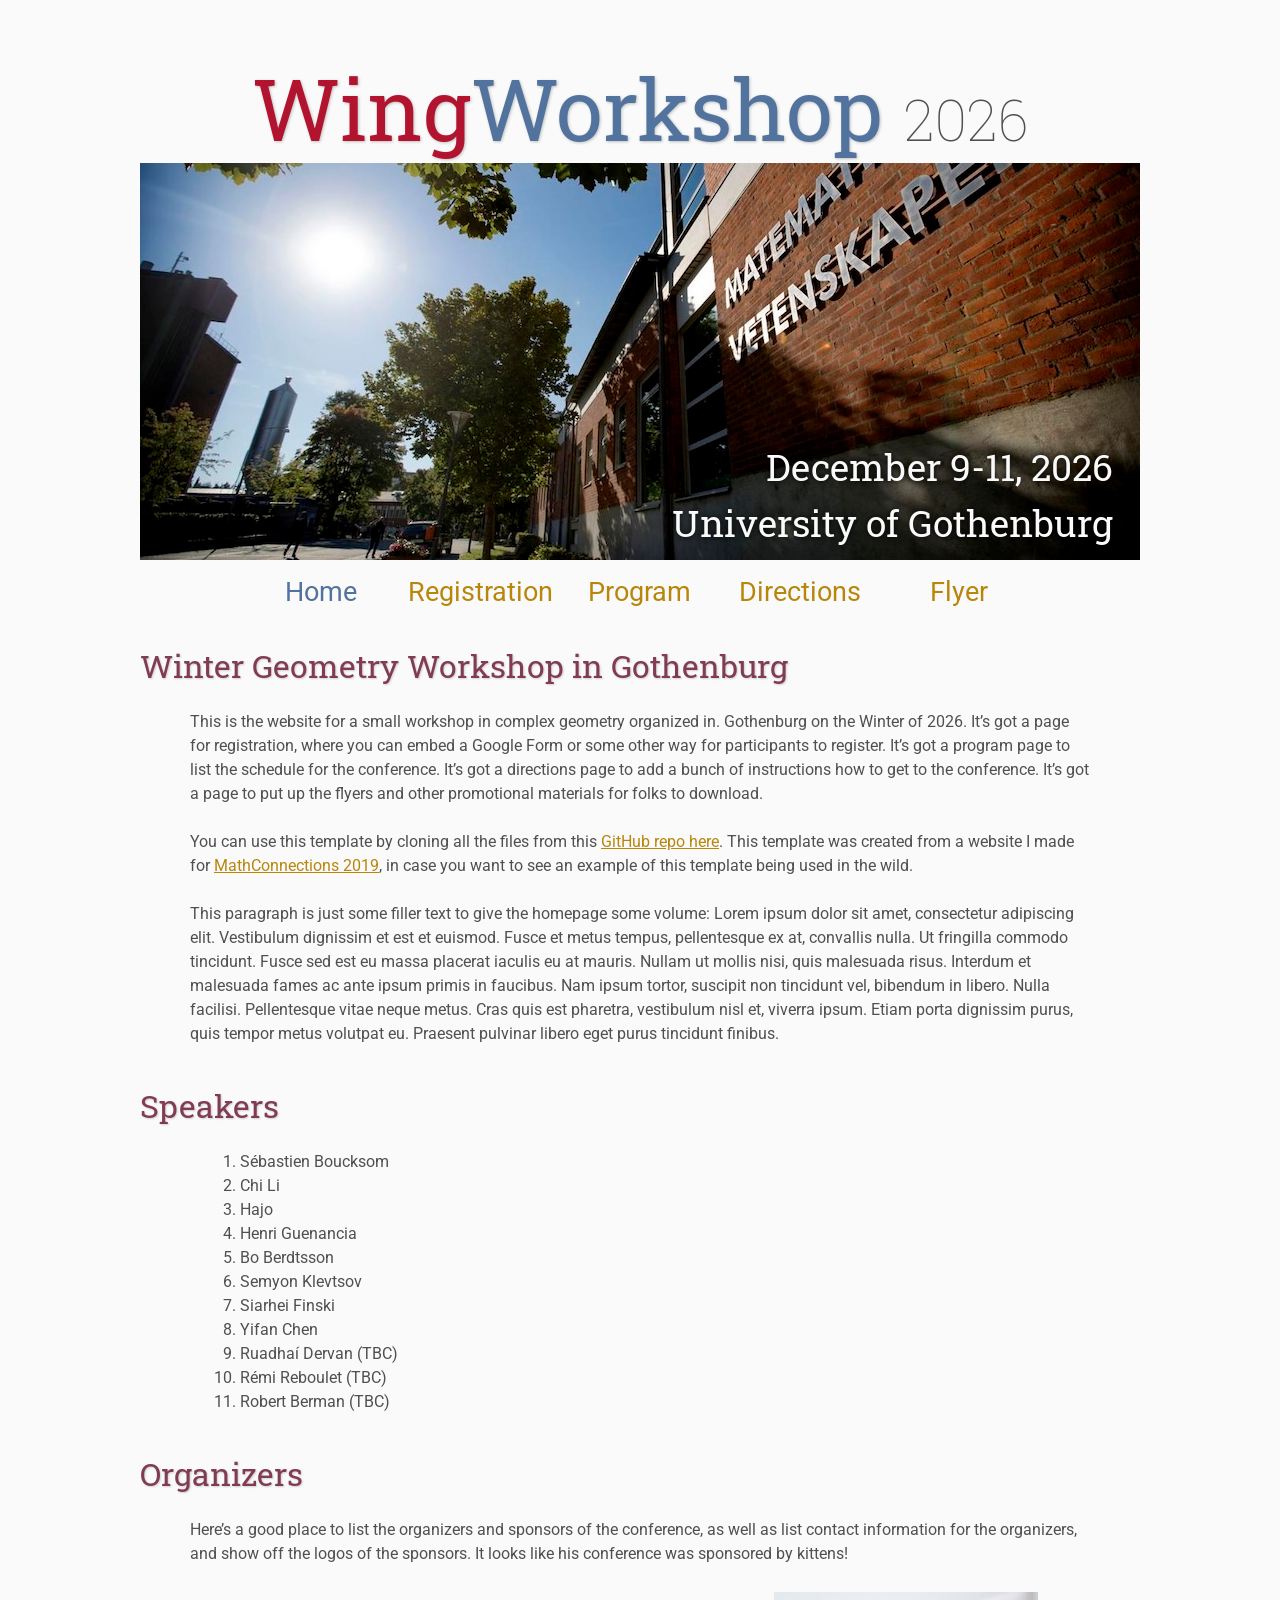
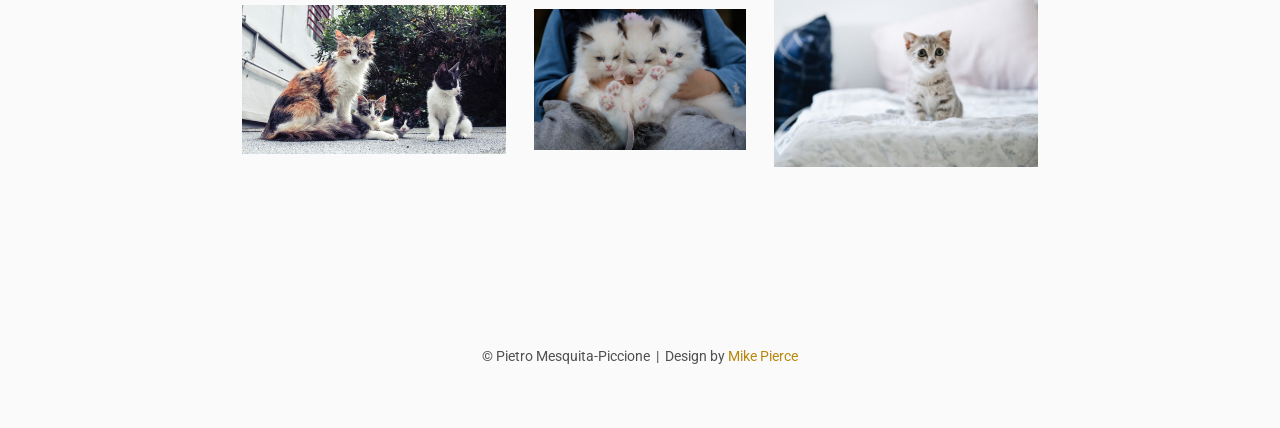
<file: index.html>
<!DOCTYPE html>
<html lang='en'>

<head>
    <base href=".">
    <link rel="shortcut icon" type="image/png" href="assets/favicon.png"/>
    <link rel="stylesheet" type="text/css" media="all" href="assets/main.css"/>
    <meta name="description" content="Conference Template">
    <meta name="resource-type" content="document">
    <meta name="distribution" content="global">
    <meta name="KeyWords" content="Conference">
    <title>Winter Geometry Workshop</title>
</head>

<body>

    <div class="banner">
        <img src="assets/mathgu1.jpg" alt="Conference Template Banner">
        <div class="top-left">
            <span class="title1">Wing</span><span class="title2">Workshop</span> <span class="year">2026</span>
        </div>
        <div class="bottom-right">
            December 9-11, 2026 <br> University of Gothenburg
        </div>
    </div>

    <table class="navigation">
        <tr>
            <td class="navigation">
                <a class="current" title="Conference Home Page" href=".">Home</a>
            </td>
            <td class="navigation">
                <a title="Register for the Conference" href="registration">Registration</a>
            </td>
            <td class="navigation">
                <a title="Conference Program" href="program">Program</a> 
            </td>
            <td class="navigation">
                <a title="Directions to the Conference" href="directions">Directions</a>
            </td>
            <td class="navigation">
                <a title="Conference Flyer" href="flyer">Flyer</a>
            </td>
        </tr>
    </table>

    <h2>Winter Geometry Workshop in Gothenburg</h2>
    <p>
        This is the website for a small workshop in complex geometry organized in. Gothenburg on the Winter of 2026. 

        
        It&rsquo;s got a page for registration, where you can embed a Google Form or some other way for participants to register.
        It&rsquo;s got a program page to list the schedule for the conference.
        It&rsquo;s got a directions page to add a bunch of instructions how to get to the conference.
        It&rsquo;s got a page to put up the flyers and other promotional materials for folks to download.
    </p>
    <p>
        You can use this template by cloning all the files from this
        <a target="_blank" href="https://github.com/mikepierce/conference-website-template">GitHub repo here</a>.
        This template was created from a website I made for 
        <a target="_blank" href="http://math.ucr.edu/~mathconn/">MathConnections 2019</a>,
        in case you want to see an example of this template being used in the wild.
    </p>
    <p>
        This paragraph is just some filler text to give the homepage some volume:
        Lorem ipsum dolor sit amet, consectetur adipiscing elit. Vestibulum dignissim et est et euismod. Fusce et metus tempus, pellentesque ex at, convallis nulla. Ut fringilla commodo tincidunt. Fusce sed est eu massa placerat iaculis eu at mauris. Nullam ut mollis nisi, quis malesuada risus. Interdum et malesuada fames ac ante ipsum primis in faucibus. Nam ipsum tortor, suscipit non tincidunt vel, bibendum in libero. Nulla facilisi. Pellentesque vitae neque metus. Cras quis est pharetra, vestibulum nisl et, viverra ipsum. Etiam porta dignissim purus, quis tempor metus volutpat eu. Praesent pulvinar libero eget purus tincidunt finibus.
    </p>

    <h2>Speakers</h2>
    <ol>
        <li>Sébastien Boucksom</li>
        <li>Chi Li</li>
        <li>Hajo</li>
        <li>Henri Guenancia</li>
        <li>Bo Berdtsson</li>
        <li>Semyon Klevtsov</li>
        <li>Siarhei Finski</li>
        <li>Yifan Chen</li>
        <li>Ruadhaí Dervan (TBC)</li>
        <li>Rémi Reboulet (TBC)</li>
        <li>Robert Berman (TBC)</li>
    </ol>


    <h2>Organizers</h2>
    <p>
        Here&rsquo;s a good place to list the organizers and sponsors of the conference,
        as well as list contact information for the organizers,
        and show off the logos of the sponsors.
        It looks like his conference was sponsored by kittens!
    </p>
    <table class="sponsors">
        <tr>
            <td class="sponsor">
                <a href="http://www.eyebleach.me/">
                    <img src="assets/kitten1.jpg" alt="First Sponsor Name">
                </a>
            </td>
            <td class="sponsor">
                <a href="http://www.eyebleach.me/">
                    <img src="assets/kitten2.jpg" alt="Second Sponsor Name" style="width: 80%">
                </a>
            </td>
            <td class="sponsor">
                <a href="http://www.eyebleach.me/">
                    <img src="assets/kitten3.jpg" alt="Third Sponsor Name">
                </a>
            </td>
        </tr>
    </table>

    <footer>
        &copy; Pietro Mesquita-Piccione
        &nbsp;|&nbsp; Design by <a href="https://github.com/mikepierce">Mike Pierce</a>
    </footer>

</body>
</html>
</file>
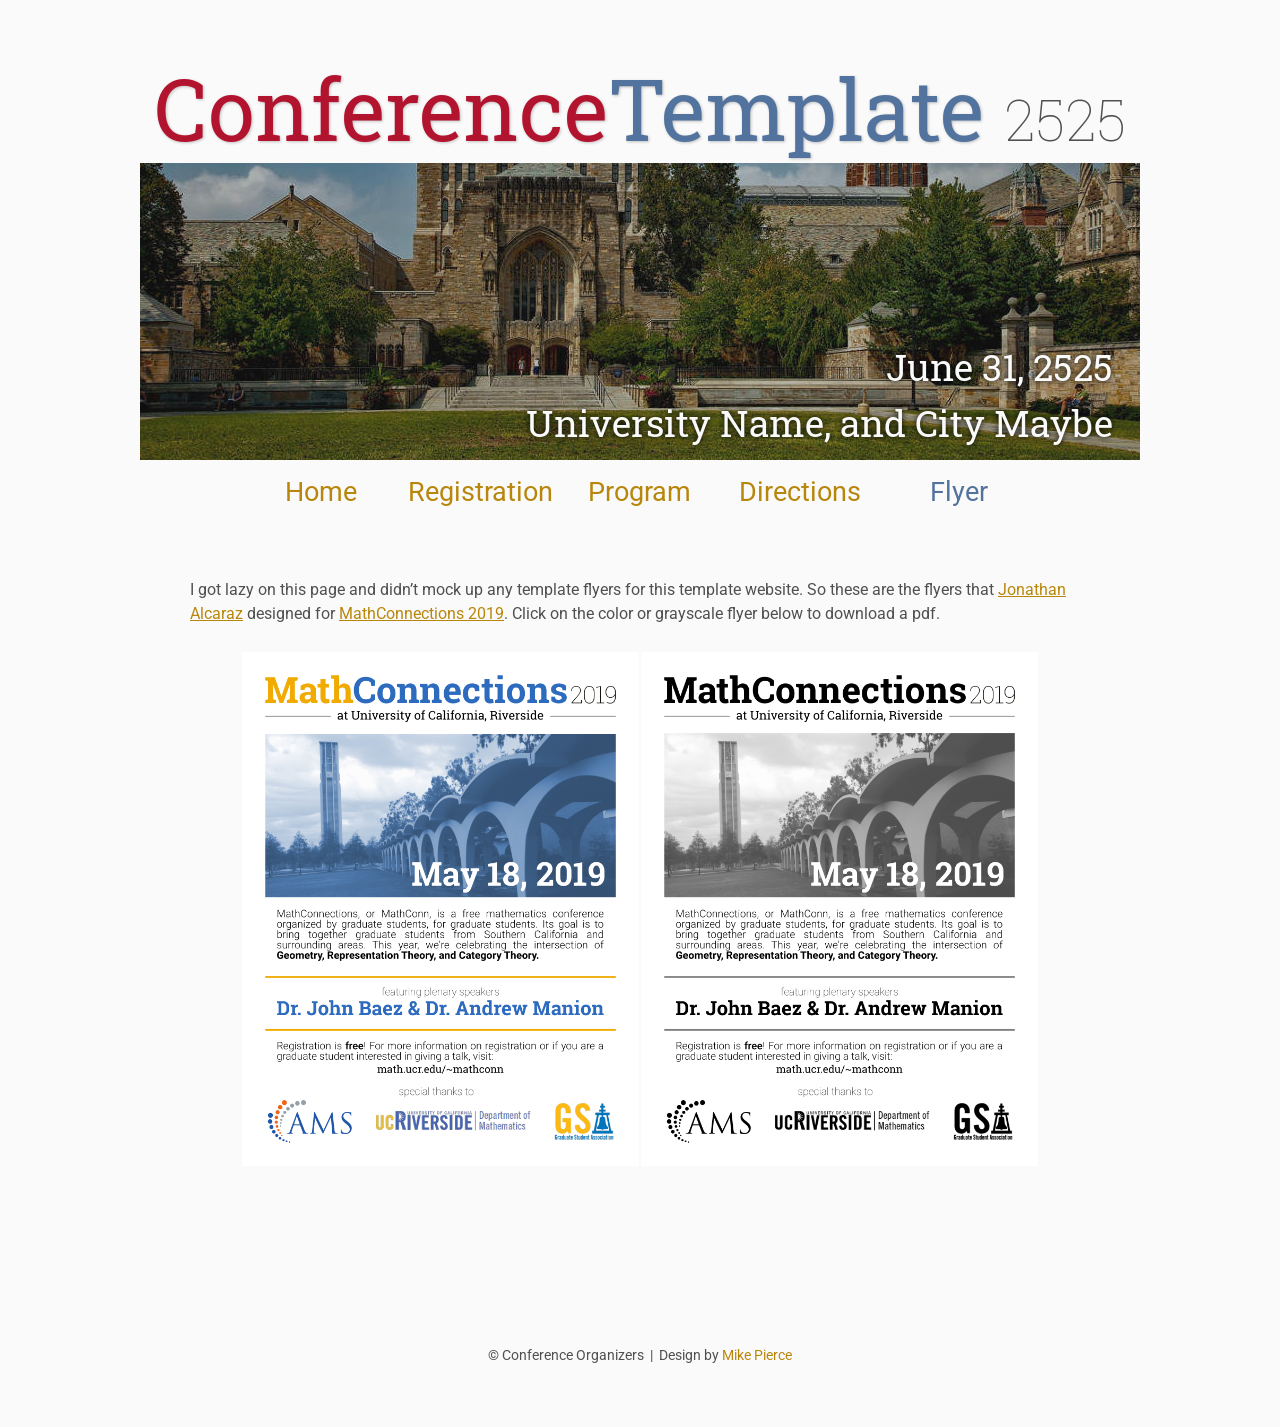
<file: flyer/index.html>
<!DOCTYPE html>
<html lang='en'>

<head>
    <base href="..">
    <link rel="shortcut icon" type="image/png" href="assets/favicon.png"/>
    <link rel="stylesheet" type="text/css" media="all" href="assets/main.css"/>
    <meta name="description" content="Conference Template">
    <meta name="resource-type" content="document">
    <meta name="distribution" content="global">
    <meta name="KeyWords" content="Conference">
    <title>Flyer | Conference Template</title>
</head>

<body>

    <div class="banner">
        <img src="assets/banner.jpg" alt="Conference Template Banner">
        <div class="top-left">
            <span class="title1">Conference</span><span class="title2">Template</span> <span class="year">2525</span>
        </div>
        <div class="bottom-right">
            June 31, 2525 <br> University Name, and City Maybe
        </div>
    </div>

    <table class="navigation">
        <tr>
            <td class="navigation">
                <a title="Conference Home Page" href=".">Home</a>
            </td>
            <td class="navigation">
                <a title="Register for the Conference" href="registration">Registration</a>
            </td>
            <td class="navigation">
                <a title="Conference Program" href="program">Program</a> 
            </td>
            <td class="navigation">
                <a title="Directions to the Conference" href="directions">Directions</a>
            </td>
            <td class="navigation">
                <a class="current" title="Conference Flyer" href="flyer">Flyer</a>
            </td>
        </tr>
    </table>

    <br>

    <p>
        I got lazy on this page and didn&rsquo;t mock up any template flyers for this template website.
        So these are the flyers that <a target="_blank" href="https://math.jonathanalcaraz.com/">Jonathan Alcaraz</a>
        designed for <a target="_blank" href="http://math.ucr.edu/~mathconn/">MathConnections 2019</a>.
        Click on the color or grayscale flyer below to download a pdf.
    </p>

    <table class="flyers">
        <tr>
            <td class="flyer">
                <a href="assets/MathConnections-Flyer.pdf">
                    <img src="assets/MathConnections-Flyer.png" alt="MathConnections Color Flyer" style="width:100%">
                </a>
            </td>
            <td class="flyer">
                <a href="assets/MathConnections-FlyerBW.pdf">
                    <img src="assets/MathConnections-FlyerBW.png" alt="MathConnections BW Flyer" style="width:100%">
                </a>
            </td>
        </tr>
    </table>

    <footer>
        &copy; Conference Organizers
        &nbsp;|&nbsp; Design by <a href="https://github.com/mikepierce">Mike Pierce</a>
    </footer>

</body>
</html>
</file>
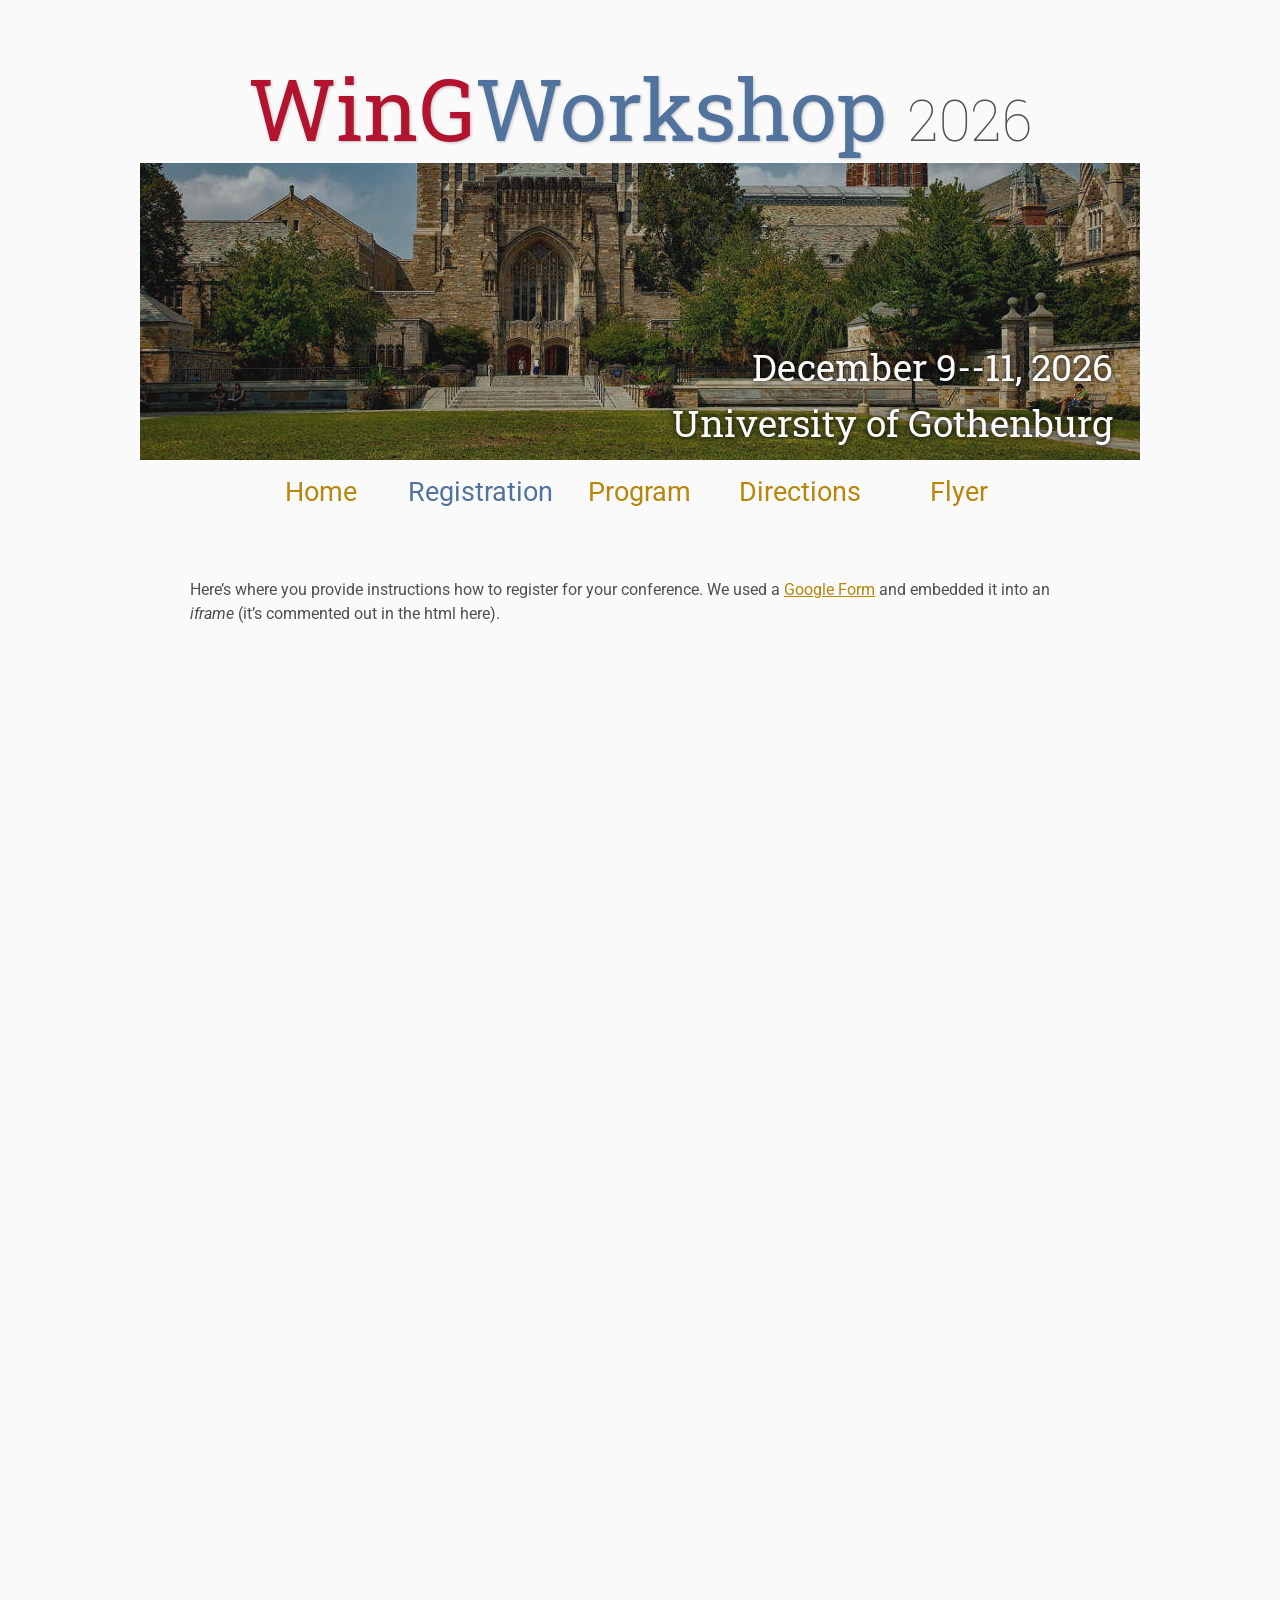
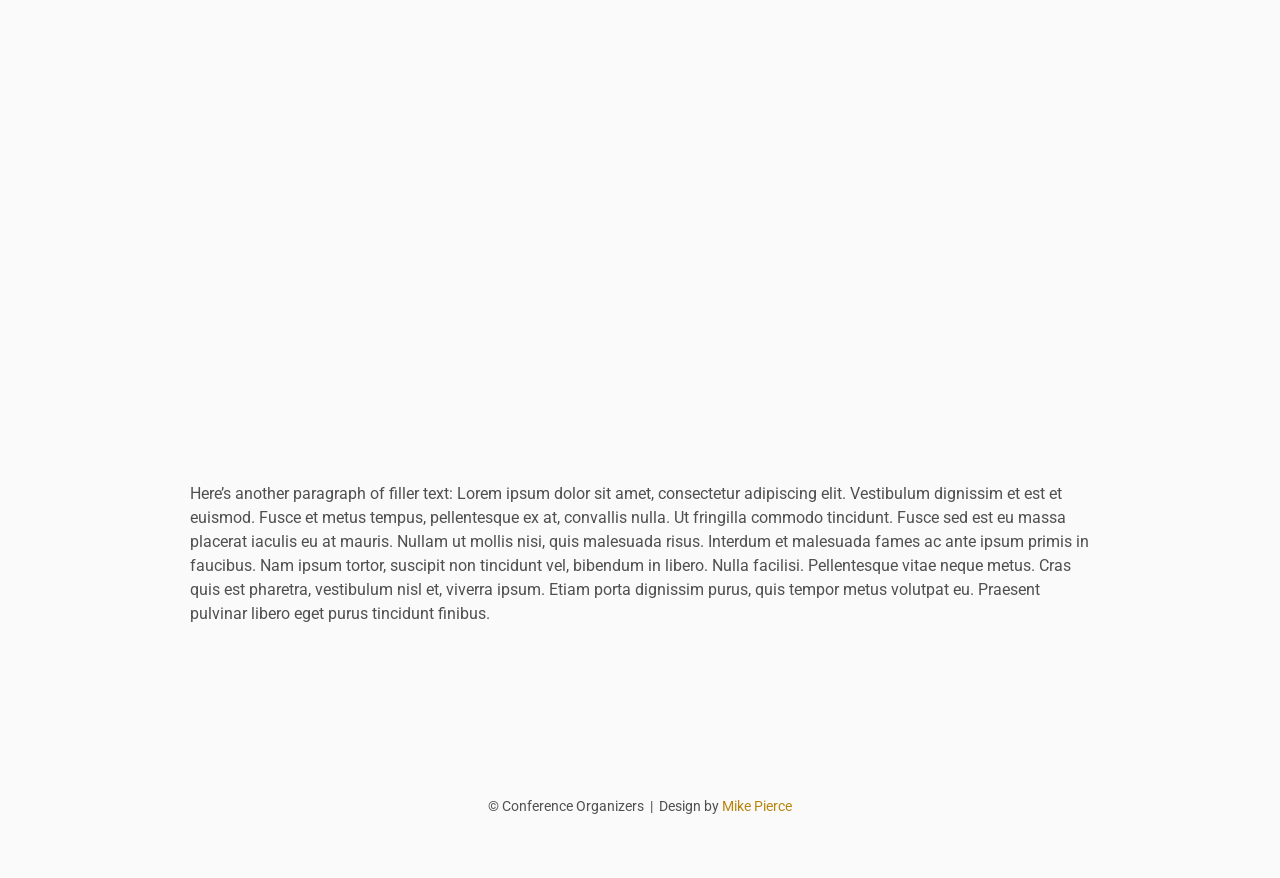
<file: registration/index.html>
<!DOCTYPE html>
<html lang='en'>

<head>
    <base href="..">
    <link rel="shortcut icon" type="image/png" href="assets/favicon.png"/>
    <link rel="stylesheet" type="text/css" media="all" href="assets/main.css"/>
    <meta name="description" content="Conference Template">
    <meta name="resource-type" content="document">
    <meta name="distribution" content="global">
    <meta name="KeyWords" content="Conference">
    <title>Registration | Conference Template</title>
</head>

<body>

    <div class="banner">
        <img src="assets/banner.jpg" alt="Conference Template Banner">
        <div class="top-left">
            <span class="title1">WinG</span><span class="title2">Workshop</span> <span class="year">2026</span>
        </div>
        <div class="bottom-right">
            December 9--11, 2026 <br> University of Gothenburg
        </div>
    </div>

    <table class="navigation">
        <tr>
            <td class="navigation">
                <a title="Conference Home Page" href=".">Home</a>
            </td>
            <td class="navigation">
                <a class="current" title="Register for the Conference" href="registration">Registration</a>
            </td>
            <td class="navigation">
                <a title="Conference Program" href="program">Program</a> 
            </td>
            <td class="navigation">
                <a title="Directions to the Conference" href="directions">Directions</a>
            </td>
            <td class="navigation">
                <a title="Conference Flyer" href="flyer">Flyer</a>
            </td>
        </tr>
    </table>

    <br>

    <p>
        Here&rsquo;s where you provide instructions how to register for your conference.
        We used a <a href="https://www.google.com/forms/about/">Google Form</a> 
        and embedded it into an <i>iframe</i> (it&rsquo;s commented out in the html here).
    </p>
    <iframe class="registration" src="https://nx101434.your-storageshare.de/apps/forms/embed/YWHz9FiTqTte5SPEqQGcXgPL" ></iframe>
    <!--
    <iframe class="registration" src="EMBED LINK FOR GOOGLE FORM HERE"></iframe>
    -->
    <p>
        Here&rsquo;s another paragraph of filler text:
        Lorem ipsum dolor sit amet, consectetur adipiscing elit. Vestibulum dignissim et est et euismod. Fusce et metus tempus, pellentesque ex at, convallis nulla. Ut fringilla commodo tincidunt. Fusce sed est eu massa placerat iaculis eu at mauris. Nullam ut mollis nisi, quis malesuada risus. Interdum et malesuada fames ac ante ipsum primis in faucibus. Nam ipsum tortor, suscipit non tincidunt vel, bibendum in libero. Nulla facilisi. Pellentesque vitae neque metus. Cras quis est pharetra, vestibulum nisl et, viverra ipsum. Etiam porta dignissim purus, quis tempor metus volutpat eu. Praesent pulvinar libero eget purus tincidunt finibus.
    </p>

    <footer>
        &copy; Conference Organizers
        &nbsp;|&nbsp; Design by <a href="https://github.com/mikepierce">Mike Pierce</a>
    </footer>

</body>
</html>
</file>
<file: assets/main.css>
/* main.css */

/* These are the colors and fonts used throughout the webpage.
 * I've listed them here so that a user may easily
 * do a search-and-replace for these to change the site theme.
 *   'Roboto',sans-serif; Font for the title text
 *   'Roboto-Slab',serif; Font for the body text 
 *   #fafafa; Background color of the site
 *   #505050; Foreground (text) color of the site
 *   #52739e; Navy, "Template" in the logo, current page in navigation, special titles in the Program
 *   #b2132e; Reddish, "Conference" in the logo, hover color for links
 *   #813c54; Heading color, titles in the Program
 *   #b8860b; Dark Goldenrod, color for links
 */

@import url('https://fonts.googleapis.com/css?family=Roboto%7CRoboto+Slab');

*{
    border:0;
    font:inherit;
    font-size:1em;
    margin:0;
    padding:0;
    vertical-align:baseline;
}

body{
    background-color: #fafafa;
    background-size: cover;
    background-attachment: fixed;
    color: #505050; 
    text-align:left;
    font-family:'Roboto',sans-serif;
    font-size:1em;
    line-height:1.5em;
    margin: 60px auto;
    width: 1000px;
}

a{color: #b8860b; text-decoration:none;}
a.current{color: #52739e;}
a.current:hover{color: #e82945;}
a:hover{color: #b2132e;}
a:active{color: #e82945;}
h1,h2,h3,h4{clear:left; color: #813c54; margin:1.5em 0em 1em 0em; font-family:'Roboto Slab',serif; text-shadow: 1px 1px 2px #d0d0d0;}
h1{font-size:2.67em;}
h2{font-size:2.00em;}
h3{font-size:1.67em;}
h4{font-size:1.33em;}
h5{font-size:1.15em; color:#505050;}
p{list-style:none; margin:24px auto 24px auto; padding:0px; width:900px; text-align:left;}
li a, p a {text-decoration:underline; text-decoration-color:#b8860b;}
ul{list-style:none; margin:24px auto 24px auto; padding:0px; width:800px; text-align:left;}
ul li{list-style:none; margin:0px auto 0px auto; padding:0px; text-align:left;}
ol{margin:24px auto 24px auto; padding:0px; width:800px; text-align:left;}
ol li{margin:0px auto 0px auto; padding:0px; text-align:left;}
i,em{font-style:italic;}
b,strong{font-weight:bold;}
sup{
    vertical-align: super;
    font-size: 0.8em;
    line-height: 0;
}
sub{
    vertical-align: sub;
    font-size: 0.8em;
    line-height: 0;
}
table{
    width: 1000px;
    margin: 12px auto 24px auto;
    float: center;
    /* UNCOMMENT THIS FOR DEBUGGING THE ALIGNMENT */
    /*border: 1px solid black;*/
}
th,td{
    text-align: left;
    /* UNCOMMENT THIS FOR DEBUGGING THE ALIGNMENT */
    /*border: 1px solid black;*/
}

/* Website Banner */
.banner {position: relative; font-family:'Roboto Slab',serif;}
.top-left {font-size:5.33em; color: #505050; background: #fafafa; text-align: center; width: 1000px; height: 67px; position: absolute; padding: 36px 0 0 0; top: 0px;}
.bottom-right {font-size:2.33em; color: #fafafa; line-height: 1.5em; width: auto; height: 100px; padding: 0px 27px 27px 0px; text-align: right; position: absolute; bottom: 0px; right: 0px; text-shadow: 0px 0px 6px #000000;}

/* Conference Title Logo */
.title1{color: #b2132e; text-shadow: 1px 1px 3px #c0c0c0;} 
.title2{color: #52739e; text-shadow: 1px 1px 3px #c0c0c0;}
.year{color: #505050; font-size:0.67em; font-weight: lighter;}

/* Navigation Links (Home, Registration, etc) */
table.navigation{width:800px;}
td.navigation{font-size:1.67em; white-space:nowrap; width:20%; text-align:center; vertical-align:middle; padding:0px 0px 0px 0px;}

/* Sponsor Images */
table.sponsors{width:800px;}
td.sponsor{white-space:nowrap; width:33%; text-align:center; vertical-align:middle; padding:0px 0px 0px 0px;}
td.sponsor img{width: 100%}

/* The Table on the Program Page */
td.room{padding: 4px 12px 4px 4px; width: 90%; vertical-align:bottom; font-size:1.67em; color: #52739e; height:32px;}
td.date{white-space:nowrap; width:130px; text-align:right; vertical-align:top; padding:4px 16px 0px 0px;}
td.title{padding: 4px 12px 4px 4px; width: 90%; vertical-align:top; font-size:1.5em; color: #813c54; height:32px; font-family:'Roboto Slab',serif; text-shadow: 1px 1px 2px #d0d0d0; }
td.title-special{padding: 4px 12px 4px 4px; width: 90%; vertical-align:top; font-size:1.67em; color: #52739e; height:32px; font-family:'Roboto Slab',serif; text-shadow: 1px 1px 2px #d0d0d0;}
td.speaker{padding: 4px 12px 4px 4px; font-style: italic; font-size:1em; max-height:999999px}
td.abstract{padding: 4px 12px 12px 4px; font-size:1em; max-height:999999px}
td.abstract img{display: block; margin: 4px auto 8px auto}
table.plenary{padding-top: 8px; background: #ffffff;}

/* Registration and Directions iframes and Images */
iframe.registration{display:block; margin:1em auto 2em auto; width:700px; height:1400px; border:none;}
iframe.directions{display:block; margin:1em auto 2em auto; width:800px; height:400px; border:none;}
img.center{display:block; width:67%; margin:1em auto 2em auto;}

/* Flyer Images */
table.flyers{width:800px;}
td.flyer{white-space:nowrap; width:50%; text-align:center; vertical-align:middle; padding:0px 0px 0px 0px;}
td.sponsor img{width: 100%}

footer{font-size:0.875em; margin-top:12em; text-align:center;}

/* My hacky way of making the site mobile-friendly */
@media only screen and (max-width: 1100px) {
    h2{font-size:3.00em;}
    p{font-size:1.5em; line-height:1.5em;}
    th,td,tr{font-size:1.5em; line-height:1.5em;}
    td.date{font-size:1em; padding-top:0.5em;}
    td.navigation{font-size:1.5em; padding:0px 20px 0px 20px;}
    table.footer{font-size:0.33em;}
}
</file>
